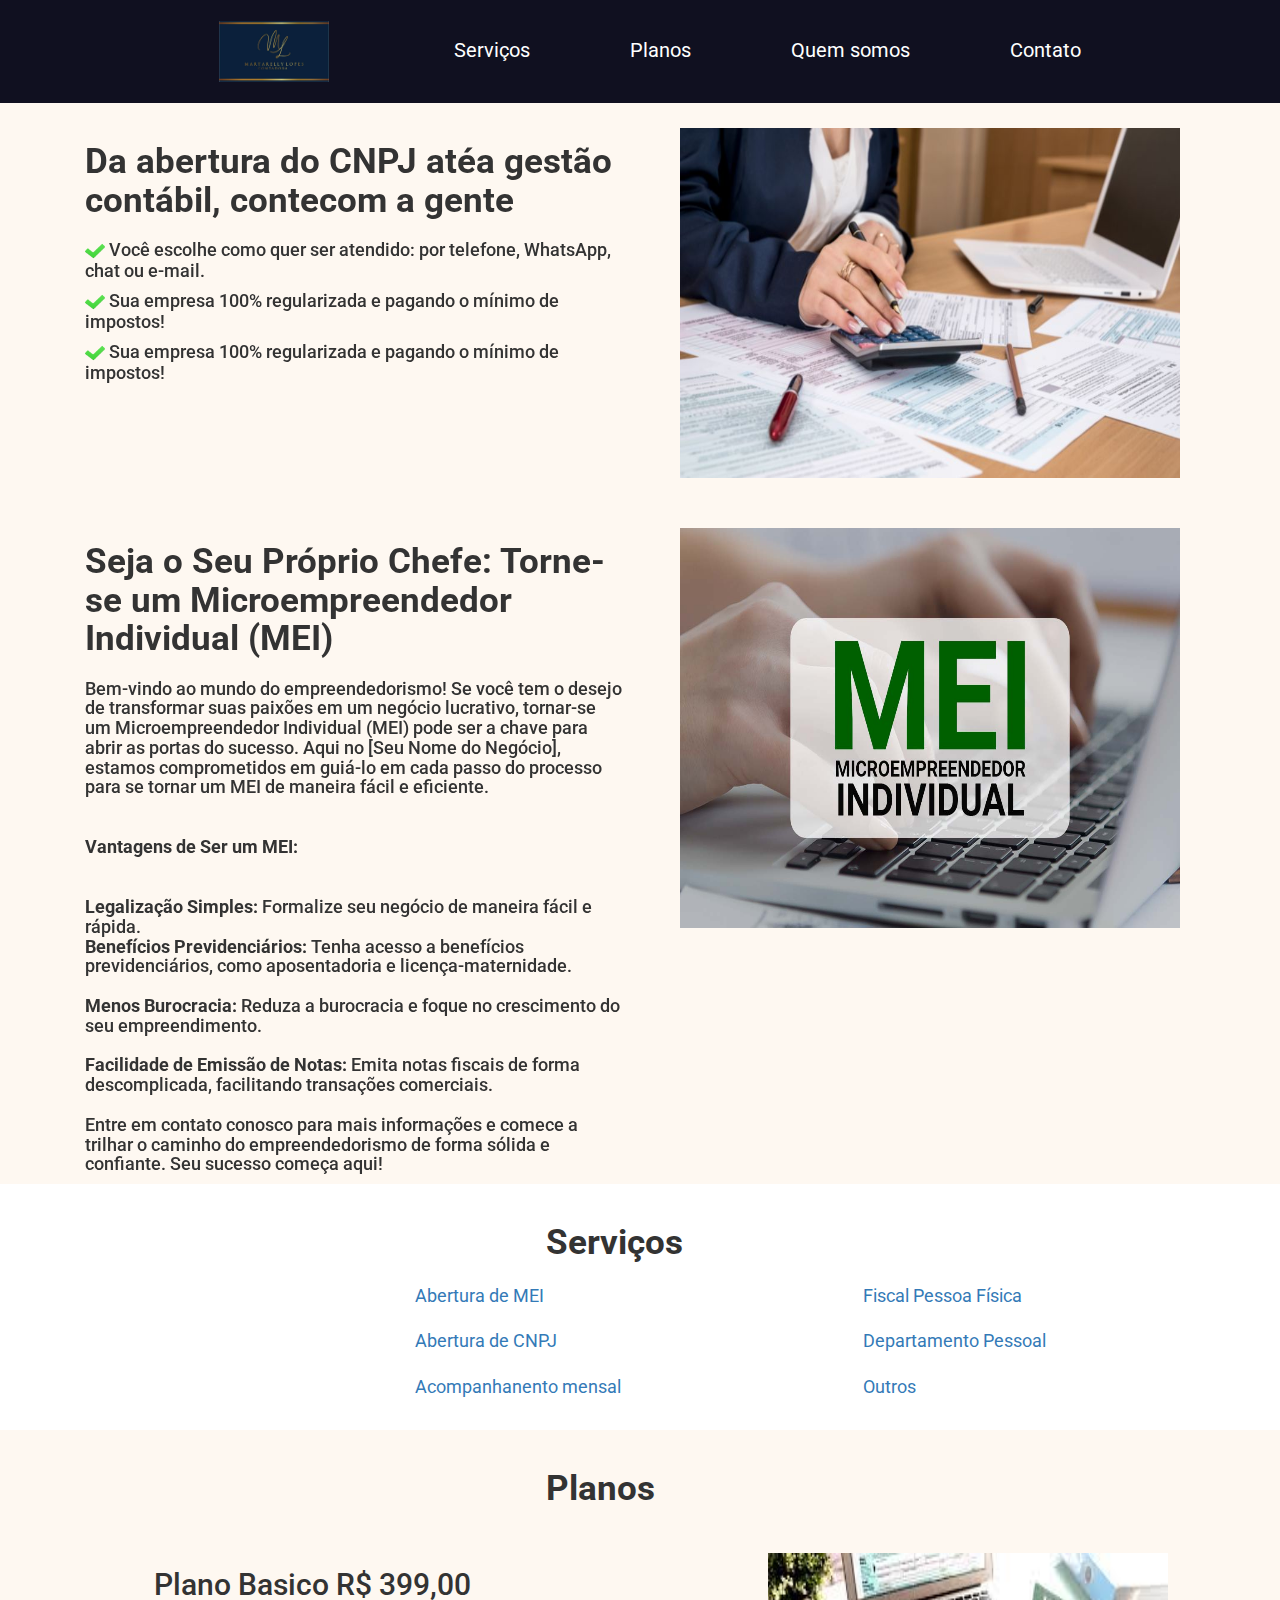
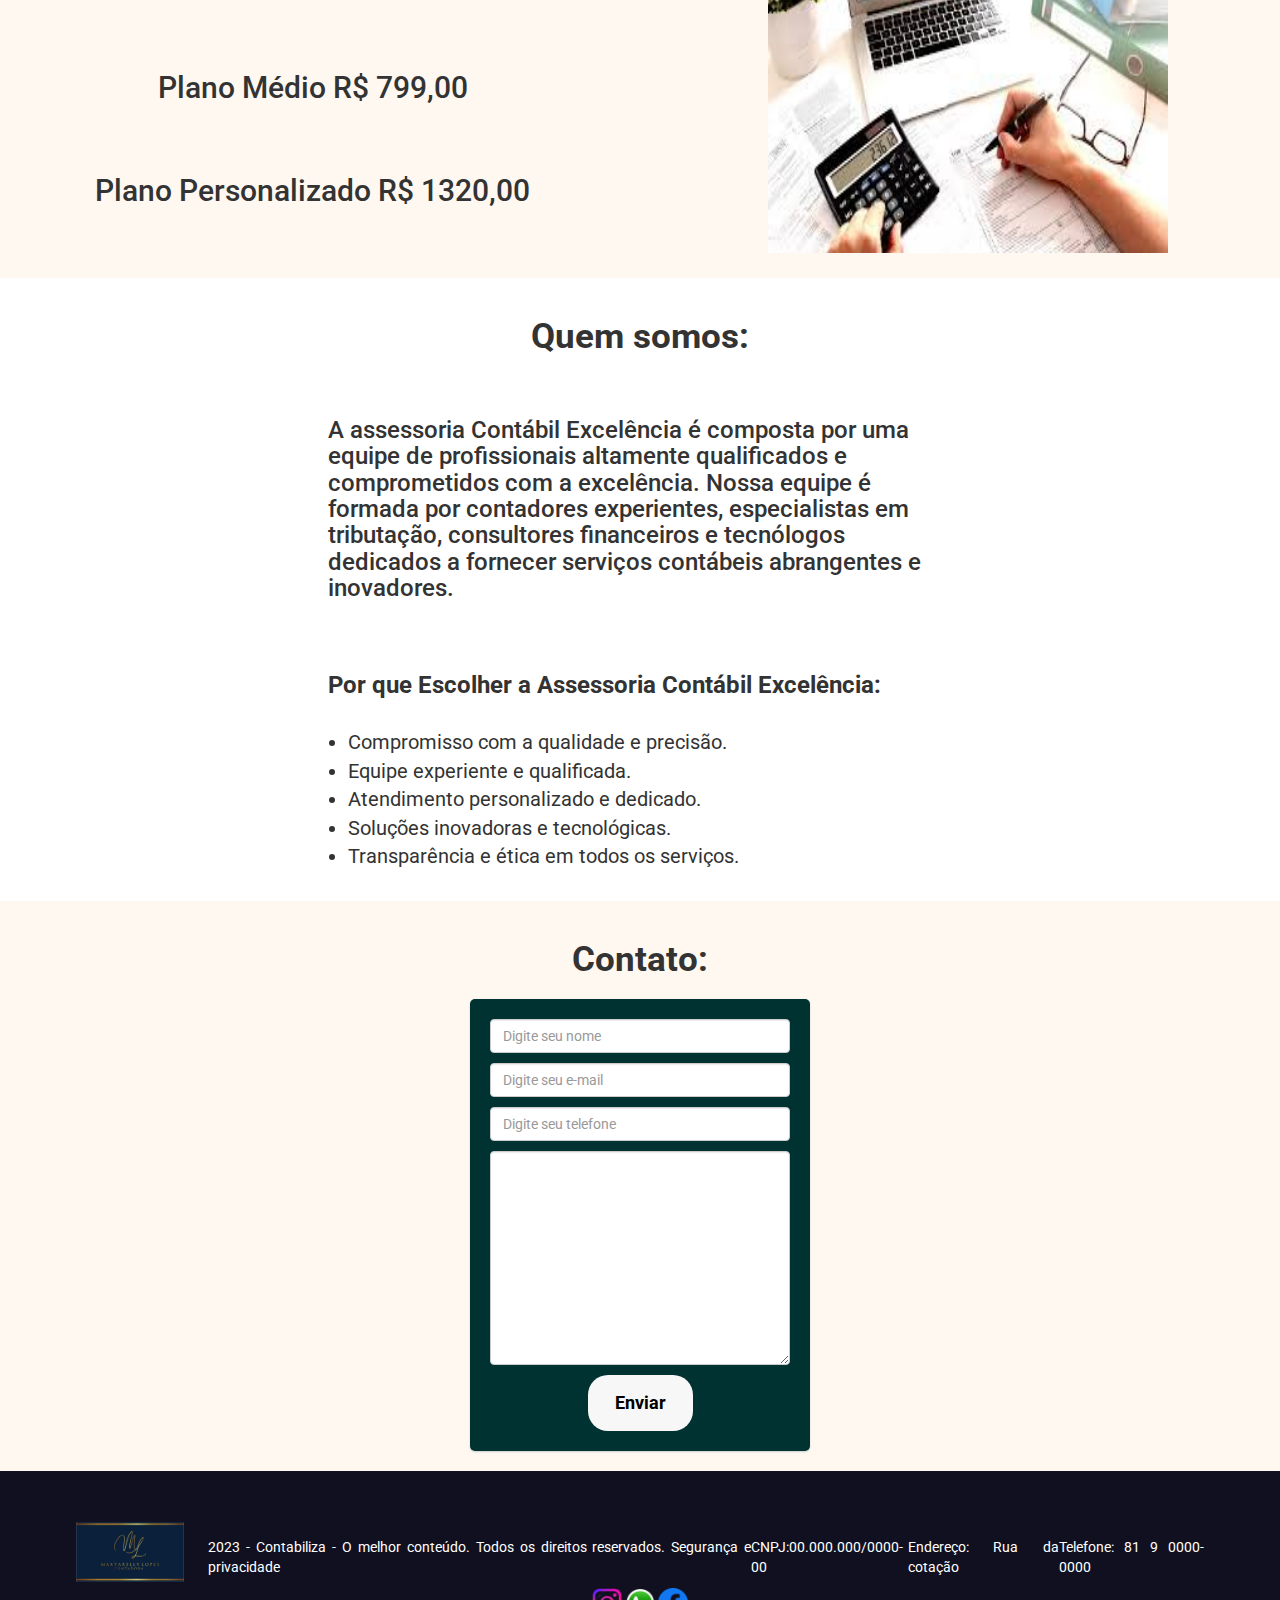
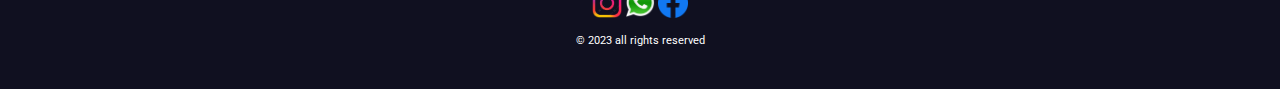
<file: index.html>
<!DOCTYPE html>
<html lang="pt-br">

<head>
    <meta charset="UTF-8">
    <meta name="viewport" content="width=device-width, initial-scale=1.0">
    <title>Contabilidade Oline | Seu Contador Online | Abra sua Empresa</title>
    <link rel="stylesheet" href="bootstrap/css/bootstrap.min.css">
    <link rel="stylesheet" href="style.css">
    <link rel="icon" href="imagens/letrac.jpg">

</head>

<body>
    <header>
        <nav class="navbar">
            <a href="#" class="img-logo"></a>
            <ul class="nav-menu">
                <li class="nav.item"><a href="index.html#servicos" class="nav-link">Serviços</a></li>
                <li class="nav.item"><a href="index.html#planos" class="nav-link">Planos</a></li>
                <li class="nav.item"><a href="index.html#us" class="nav-link">Quem somos</a></li>
                <li class="nav.item"><a href="index.html#contact" class="nav-link">Contato</a></li>
            </ul>
        </nav>
    </header>
    <main>
        <div class="row backg">
            <div class="container">
                <div class="col-md-6 hidden">
                    <h2 class="fonteP">Da abertura do CNPJ atéa gestão contábil, contecom a gente</h2>
                    <h4 class="fontesmall"><img src="imagens/success_icon-icons.com_52365.png" alt="imagen" width="20px"
                            height="20px">
                        Você escolhe como quer ser atendido: por telefone, WhatsApp,
                        chat ou e-mail.</h4>
                    <h4 class="fontesmall"><img src="imagens/success_icon-icons.com_52365.png" alt="imagen" width="20px"
                            height="20px"> Sua empresa 100% regularizada e pagando o mínimo de impostos!
                    </h4>
                    <h4 class="fontesmall"><img src="imagens/success_icon-icons.com_52365.png" alt="imagen" width="20px"
                        height="20px"> Sua empresa 100% regularizada e pagando o mínimo de impostos!
                </h4>
                </div>
                <div class="col-md-6 hidden">
                    <img src="imagens/photo acc.jpg" class="img-cent" alt="img" height="350px" width="500px">
                </div>
                <div class="col-md-6 hidden">
                    <h1 class="fonteP ">Seja o Seu Próprio Chefe: Torne-se um Microempreendedor Individual (MEI)</h1>

                    <h4 class="fontesmall">Bem-vindo ao mundo do empreendedorismo! Se você tem o desejo de transformar
                        suas paixões em um
                        negócio lucrativo, tornar-se um Microempreendedor Individual (MEI) pode ser a chave para abrir
                        as portas do sucesso. Aqui no [Seu Nome do Negócio], estamos comprometidos em guiá-lo em cada
                        passo do processo para se tornar um MEI de maneira fácil e eficiente.</h4><br>
                    <h4><b>Vantagens de Ser um MEI:</b></h4><br>
                    <h4><b>Legalização Simples:</b> Formalize seu negócio de maneira fácil e rápida.<br>

                        <b>Benefícios Previdenciários:</b> Tenha acesso a benefícios previdenciários, como aposentadoria
                        e licença-maternidade.<br><br>

                        <b>Menos Burocracia:</b> Reduza a burocracia e foque no crescimento do seu
                        empreendimento.<br><br>

                        <b>Facilidade de Emissão de Notas:</b> Emita notas fiscais de forma descomplicada, facilitando
                        transações comerciais.<br><br>

                        Entre em contato conosco para mais informações e comece a trilhar o caminho do empreendedorismo
                        de forma sólida e confiante. Seu sucesso começa aqui!
                    </h4>
                </div>
                <div class="col-md-6 hidden">
                    <img src="imagens/MEImicro.jpg" class="img-cent" alt="img" height="400px" width="500px">

                </div>
            </div>
        </div>
        <div class="row hidden" id="servicos">
            <div class="col-md-4 col-md-offset-5">
                <h1 class="fonteP">Serviços</h1>
            </div><br>
        </div>
        <div class="row space hidden">
            <div class="col-md-6">
                <ul>
                    <li><a href="#">Abertura de MEI</a></li><br>
                    <li><a href="#">Abertura de CNPJ</a></li><br>
                    <li><a href="#">Acompanhanento mensal</a></li><br>
                </ul>
            </div>
            <div class="col-md-6">
                <ul>
                    <li><a href="#">Fiscal Pessoa Física </a></li><br>
                    <li><a href="#">Departamento Pessoal</a></li><br>
                    <li><a href="#">Outros</a></li><br>
                </ul>
            </div>
        </div>
        <div class="row backg hidden" id="planos">
            <div class="col-md-4 col-md-offset-5">
                <h1 class="fonteP">Planos</h1>
            </div><br>
        </div>
        <div class="row centplano backg hidden">
            <div class="col-md-6"><br>

                <ul>
                    <ol>
                        <h2>Plano Basico R$ 399,00</h2>
                    </ol><br><br>
                    <ol>
                        <h2>Plano Médio R$ 799,00</h2>
                    </ol><br><br>
                    <ol>
                        <h2>Plano Personalizado R$ 1320,00</h2>
                    </ol><br><br>
                </ul>
            </div>
            <div class="col-md-6  hidden">
                <img src="imagens/calcular.jpg" class="img-cent" alt="img" height="300px" width="400px">
            </div>

        </div>
        <div class="row hidden" id="us">
            <div class="col-md-12">
                <h1 class="fonteP centplano">Quem somos:</h1>
            </div>
            <div class="col-md-6 col-md-offset-3 "><br>
                <h3 class="fontesmall">A assessoria Contábil Excelência é composta por uma equipe de profissionais
                    altamente qualificados e
                    comprometidos com a excelência. Nossa equipe é formada por contadores experientes, especialistas em
                    tributação, consultores financeiros e tecnólogos dedicados a fornecer serviços contábeis abrangentes
                    e inovadores.
                </h3><br><br>
                <h3><b>Por que Escolher a Assessoria Contábil Excelência:</b></h3>
                <ul class="more">
                    <li>Compromisso com a qualidade e precisão.</li>
                    <li>Equipe experiente e qualificada.</li>
                    <li>Atendimento personalizado e dedicado.</li>
                    <li>Soluções inovadoras e tecnológicas.</li>
                    <li>Transparência e ética em todos os serviços.</li>
                </ul>


            </div>
        </div>
        <div class="row hidden backform" id="contact">
            <div class="formulario">
                <h1 class="fonteP" style="text-align: center;">Contato:</h1>
                <form action="https://formsubmit.co/alissonclan1@gmail.com" method="post">
                    <input type="hidden" name="_next" value="http://127.0.0.1:5500/index.html">

                    <input type="text" name="name" class="form-control" placeholder="Digite seu nome" required>
                    <input type="text" name="e-mail" class="form-control" placeholder="Digite seu e-mail" required>
                    <input type="tel" name="numero" class="form-control" placeholder="Digite seu telefone" required>

                    <textarea name="mensage" cols="30" rows="10" class="form-control" placeholder="Digite sua mensagem"
                        required>
                    </textarea>

                    <button type="submit">Enviar</button>

                    <input type="hidden" name="_subject" value="New Contact!">
                    <input type="text" name="_honey" style="display:none">
                    <input type="hidden" name="_captcha" value="false">

                </form>
            </div><br>
        </div>

    </main>
    <footer class="hidden">
        <nav class="navbar">
            <a href="#" class="imgfoo"></a>          
            <p>2023 - Contabiliza - O melhor conteúdo. Todos os direitos reservados. Segurança e privacidade</p>            
            <p>CNPJ:00.000.000/0000-00</p>
            <p>Endereço: Rua da cotação</p>
            <p>Telefone: 81 9 0000-0000</p>           
        </nav>
        <div class="row footlogo">
            <div class="col-md-12">
                <img id="insta" src="imagens/insta.png" alt="img" height="30px" width="30px">
                <img src="imagens/what.png" alt="img" height="30px" width="30px">
                <img id="face" src="imagens/face.png" alt="img" height="30px" width="30px">
            </div>
        </div>
        <div id="footcopyright">
            &#169
            2023 all rights reserved
        </div>
    </footer>

</body>
<script src="bootstrap/js/bootstrap.js"></script>
<script src="script.js"></script>

</html>
</file>
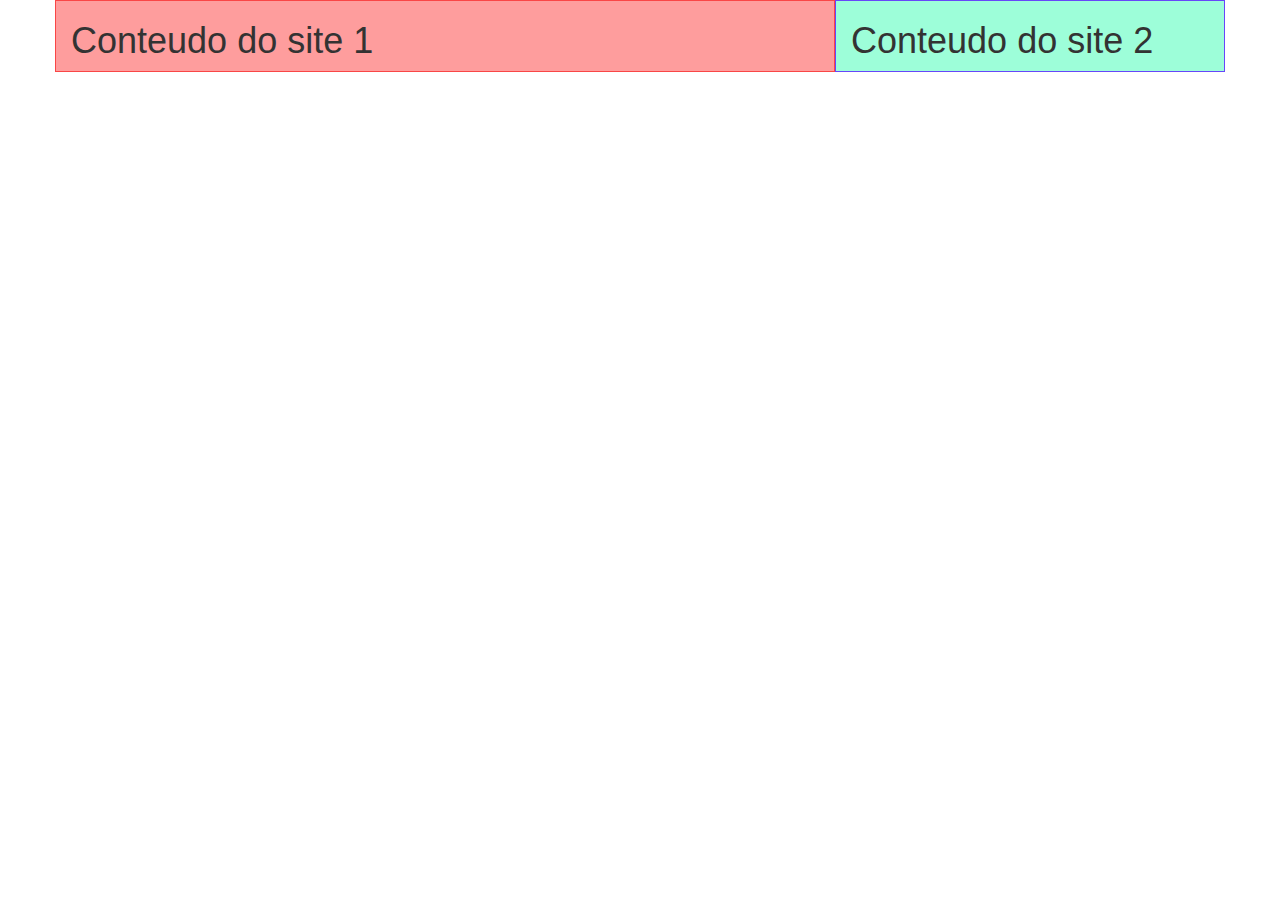
<file: bootstrap/index.html>
<!doctype html>
<html lang="pt-br">
  <head>
    <meta charset="utf-8">
    <meta http-equiv="X-UA-Compatible" content="IE=edge">
    <meta name="viewport" content="width=device-width, initial-scale=1">
    <!-- The above 3 meta tags *must* come first in the head; any other head content must come *after* these tags -->
    <title>Bootstrap</title>

    <!-- Bootstrap -->
    <link href="../bootstrap/projetojava/bootstrap-v3/css/bootstrap.min.css"rel="stylesheet"/>
    <link href="estilo.css"rel="stylesheet"/>

  </head>
  <body>
    <div class="container ">
        
        <div class="row ">
           <div class="col-xs-6 col-sm-10 col-md-8 marcador">    
            <h1>Conteudo do site 1</h1>
           </div>

           <div class="col-xs-6 col-sm-2 col-md-4 marcador2">    
            <h1>Conteudo do site 2</h1>
           </div>

        </div>
        
    </div>



    <!-- jQuery (necessary for Bootstrap's JavaScript plugins) -->
    <script src="https://code.jquery.com/jquery-1.12.4.min.js" integrity="sha384-nvAa0+6Qg9clwYCGGPpDQLVpLNn0fRaROjHqs13t4Ggj3Ez50XnGQqc/r8MhnRDZ" crossorigin="anonymous"></script>
    <!-- Include all compiled plugins (below), or include individual files as needed -->
    <script src="../bootstrap/projetojava/bootstrap-v3/js/bootstrap.min.js"></script>
  </body>
</html>
</file>
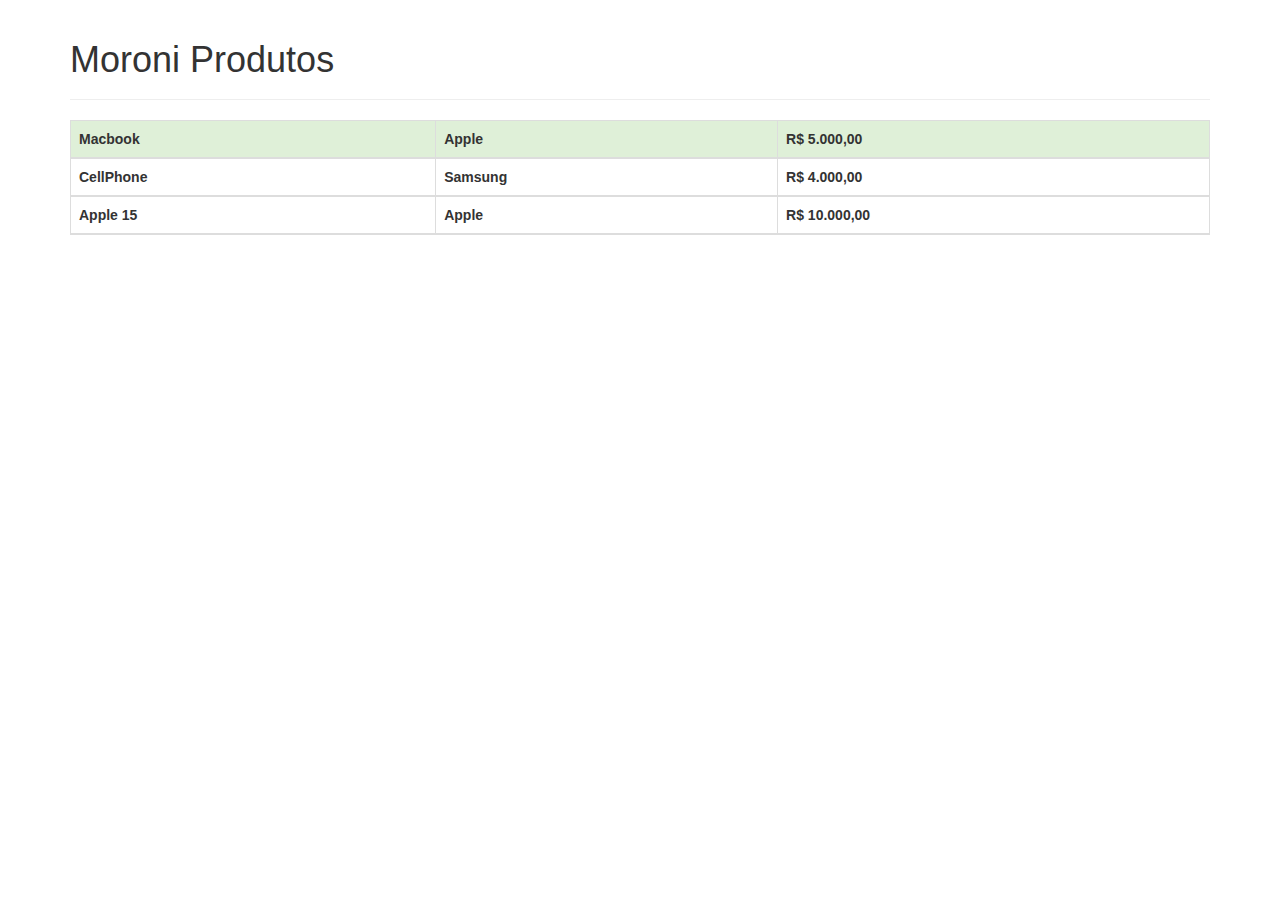
<file: bootstrap/tabala.html>
<!doctype html>
<html lang="pt-br">
  <head>
    <meta charset="utf-8">
    <meta http-equiv="X-UA-Compatible" content="IE=edge">
    <meta name="viewport" content="width=device-width, initial-scale=1">
    <!-- The above 3 meta tags *must* come first in the head; any other head content must come *after* these tags -->
    <title>tabela</title>

    <!-- Bootstrap -->
    <link href="projetojava/bootstrap-v3/css/bootstrap.min.css"rel="stylesheet"/>
    <link href="estilo.css"rel="stylesheet"/>

  </head>
  <body>
        <div class="container">
    <div>
     <div class="page-header">
        <h1>Moroni Produtos </h1>
     </div>

     <table class="table table-hover table-striped table-bordered taable-condesend table-hover">
        <thead>

            <tr class="success">

               <th>Macbook</th>
               <th>Apple</th>
               <th>R$ 5.000,00</th>


            </tr>

            <tr>

                <th>CellPhone</th>
                <th>Samsung</th>
                <th>R$ 4.000,00</th>
 
 
             </tr>

             <tr>

                <th>Apple 15</th>
                <th>Apple</th>
                <th>R$ 10.000,00</th>
 
 
             </tr>

        </thead>



     </table>
 </div>    
    </div>
    

    <!-- jQuery (necessary for Bootstrap's JavaScript plugins) -->
    <script src="https://code.jquery.com/jquery-1.12.4.min.js" integrity="sha384-nvAa0+6Qg9clwYCGGPpDQLVpLNn0fRaROjHqs13t4Ggj3Ez50XnGQqc/r8MhnRDZ" crossorigin="anonymous"></script>
    <!-- Include all compiled plugins (below), or include individual files as needed -->
    <script src="projetojava/bootstrap-v3/js/bootstrap.min.js"></script>
  </body>
</html>
</file>
<file: style.css>
@import url('https://fonts.googleapis.com/css2?family=Poppins:wght@300&family=Rajdhani:wght@500&family=Roboto:wght@100;300;400&display=swap');

*{
    padding: 0;
    margin: 0;
    font-family: 'Roboto', sans-serif;
}
.img-logo{
    height: 61px;
    width: 142px;
    display: block;
    background: url(imagens/logoBs.jpeg) no-repeat;
    background-size: contain;
    margin: 20px;
}

header{
    background: #101020;
    font-size: 20px;
}

main{
    height: 80%;
   
}

.nav.item{
    list-style:none;
    
}

.nav-link{
    color: #fff;
    text-decoration: none;
}

.navbar{
    min-height: 70px;
    display: flex;
    align-items:center;
    justify-content: space-evenly;
    padding: 0 50px;
    margin-bottom: 0;
}

.logo{
    font-size: 2rem;
    font-weight: bold;
    margin-bottom: 2px;
}

.nav-menu{
    display:flex;
    align-items: center;
    gap: 100px;
    margin-bottom: 2px;
    text-decoration: none;
    list-style: none;
}


.nav-link{
    transition: 0.5s ease;
}

.nav-link:hover{
    color: #0088d2;
}

.fonteP{
    font-size: 35px;
    font-weight: bold;
    margin: 40px 0 20px;
}

.fontsmall{
    font-size: 22px;
}

.img-cent{
    margin: 25px;
}

.test{
    background: #101020;
}

.space{
    margin-left: 400px;   
    
}

.space li{
    list-style: none;
    text-decoration: none;
    font-size: 18px;
}

.backg{
    background: #fef8f1;
}

.centplano{
    text-align: center;
}

.more{
    font-size: 20px;
    padding: 20px;
}
.imgfoo{
    height: 60px;
    width: 142px;
    display:flex;
    background: url(imagens/logoBs.jpeg) no-repeat;
    background-size: contain;
    margin-top: 20px;
}

.newmensage{
    align-items: center;
    background-color: #f7f7f7;
    display: flex;
    flex-direction: column;
    gap: 10px;
    height: 50vh;
    justify-content: center;
}
form {
    align-items: center;
    background: #013232;
    border-radius: 5px;
    box-shadow: 0 1px 2px #ccc;
    display: flex;
    flex-direction: column;
    gap: 10px;
    margin: 0 10px;
    padding: 20px;
}
form h1{
    color: #fff;

}

input, textarea, button{
    background-color: #f7f7f7;
    border: none;
    border-radius: 5px;
    color: black;
    font-size: 18px;
    outline: none;
    padding: 15px;
    width: 35%;

}

button{    
    cursor: pointer;
    font-weight: bold;
    border-radius: 20px;
}

.formulario{
    width: 360px;
    margin: 0 auto;
}
.backform{
    background: #fef8f1;
}

footer{
    background: #101020;
    color: #fff;
    padding: 25px;
    
    
}
footer p {
    text-align: center;    
    margin-top: 40px;
    text-align: justify;
   
}

.footlogo{
    text-align: center;
    
}

.hidden {
    opacity: 0;
    filter: blur(15px);
    transition: all 2s;
    
}

.show {   
    opacity: 1;
    filter: blur(0);
    transition: all 2s;   
   
}

#footcopyright{
display: flex;
justify-content: center;
background-color: var(--color-neutral-0);
font-size: 1.1rem;
padding: 1.5rem;
font-weight: 100%;
}
</file>
<file: bootstrap/estilo.css>
.marcador{
    background: #fe9d9d;
    border: 1px solid #f94646;
}
.marcador2{
    background: #9dfed9;
    border: 1px solid #6746f9;
}
</file>
